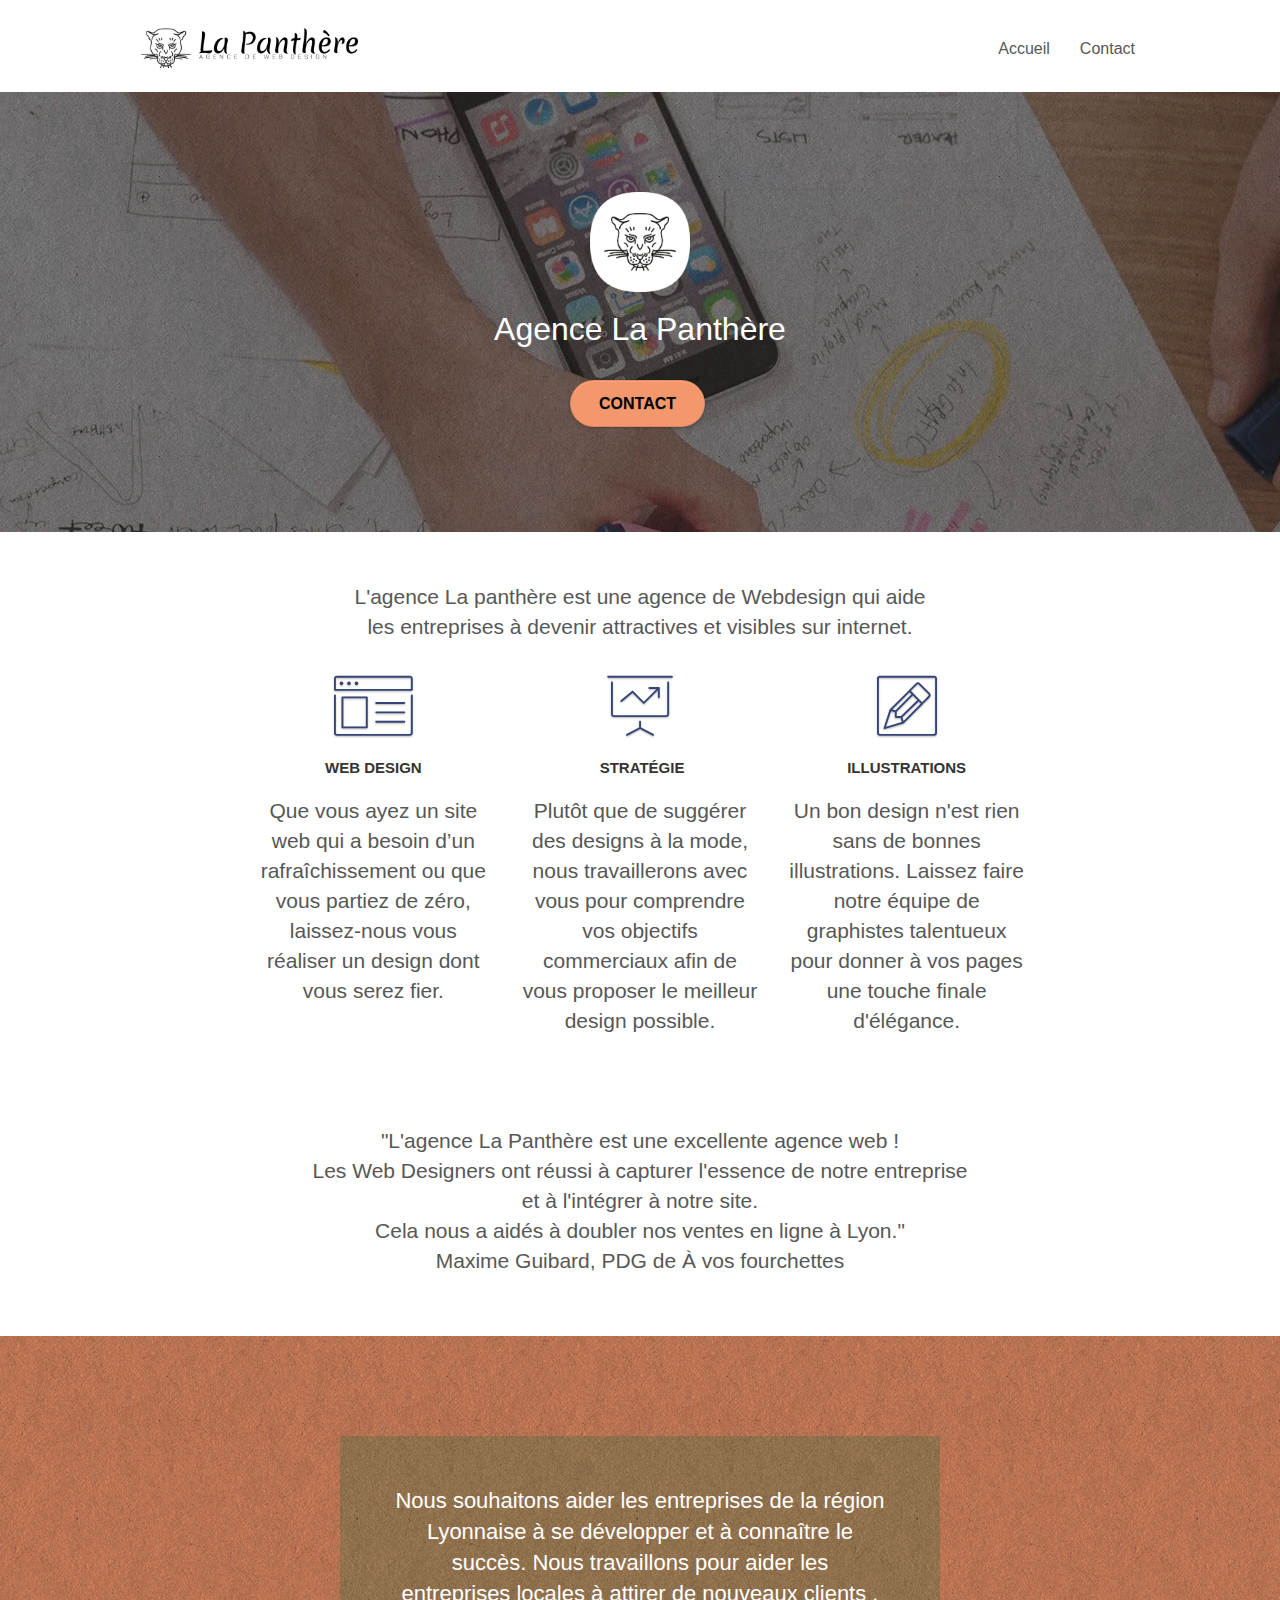
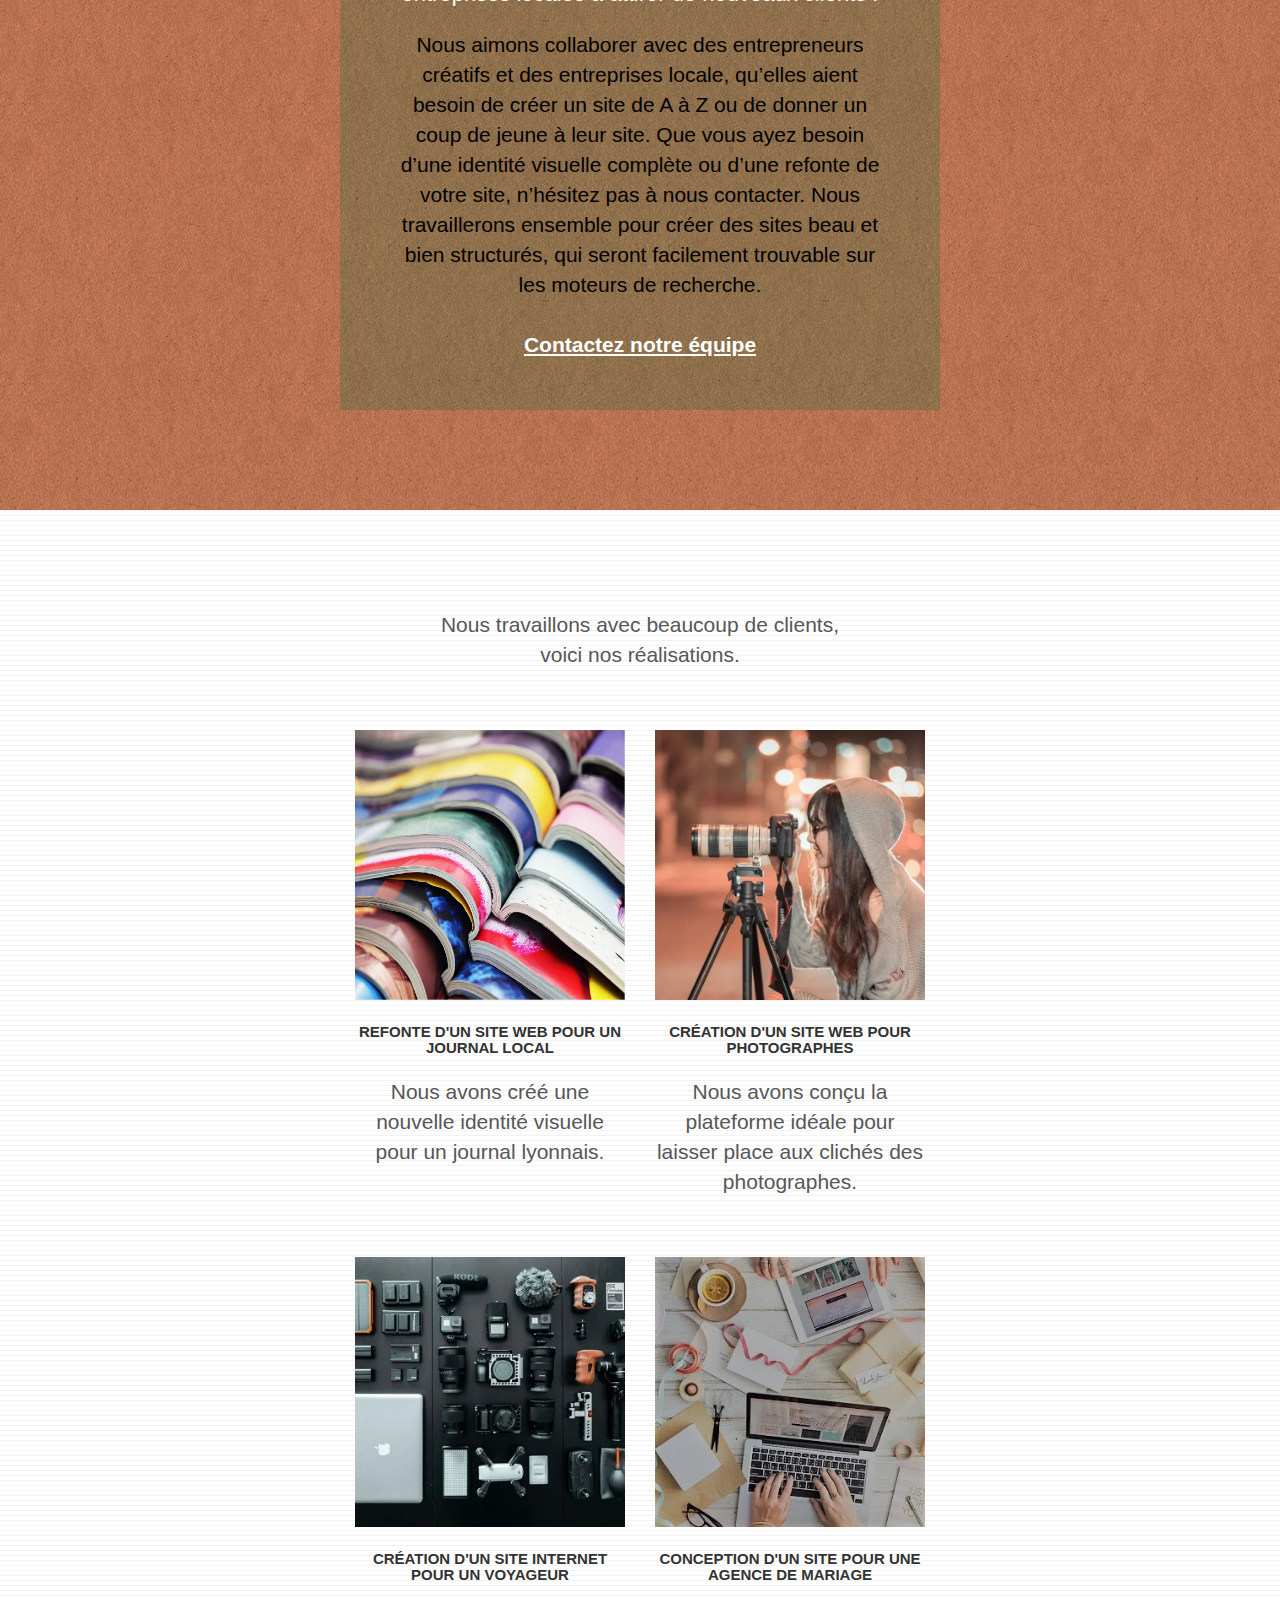
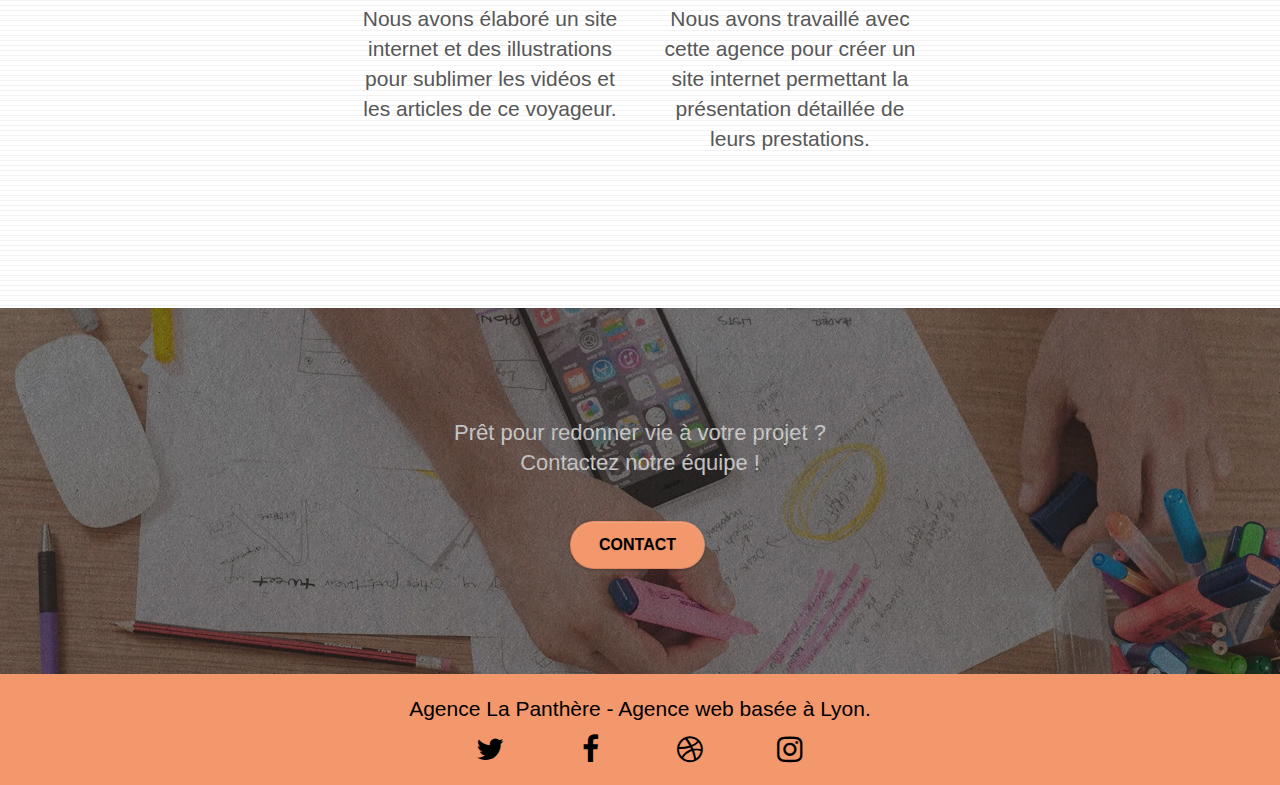
<file: index.html>
<!doctype html>
<html lang="fr">
<head>
    <meta charset="utf-8">
    <meta name="description" content="Agence Webdesign experte en conception de site web et création de contenu, l'Agence La Panthère située à Lyon, s'engage à fournir une visibilitée et un référencement SEO de qualité pour ces clients.">
    <meta name="viewport" content="width=device-width, initial-scale=1.0, viewport-fit=cover">
    <link rel="shortcut icon" type="image/png" href="favicon.jpg">
    
	<link rel="stylesheet" type="text/css" href="./css/bootstrap.css">
	<link rel="stylesheet" type="text/css" href="style.css">
	<link rel="stylesheet" type="text/css" href="./css/font-awesome.css">
	<link rel="stylesheet" type="text/css" href="./css/et-line.css">
	
    
	<script src="./js/jquery-2.1.0.js"></script>
	<script src="./js/bootstrap.js"></script>
	<script src="./js/blocs.js"></script>
	<script src="./js/jquery.touchSwipe.js" defer></script>
	<script src="./js/gmaps.js"></script>

    <title>Agence La Panthère: Agence Webdesign basée à Lyon experte en conception de site web et Création de contenu</title>

    
<!-- Analytics -->
 
<!-- Analytics END -->
    
</head>
<body>
<!-- Principal conteneur -->
<div class="page-container">
    
<!-- bloc-0 -->
<div class="bloc bgc-white l-bloc " id="bloc-0">
	<div class="container bloc-sm">

		<nav class="navbar row">
			<div class="navbar-header">
				<a class="navbar-brand" href="index.html"><img src="img/agence-la-panthere-monochrome.webp" alt="retour vers l'accueil agence la panthere" height="40" /></a>
				<button id="nav-toggle" type="button" class="ui-navbar-toggle navbar-toggle" data-toggle="collapse" data-target=".navbar-1">
					<span class="sr-only">Toggle navigation</span><span class="icon-bar"></span><span class="icon-bar"></span><span class="icon-bar"></span>
				</button>
			</div>
			<div class="collapse navbar-collapse navbar-1 special-dropdown-nav">
				<ul class="site-navigation nav navbar-nav">
					<li>
						<a href="index.html">Accueil</a>
					</li>
					<li>
						<a href="Contact.html">Contact</a>
					</li>
				</ul>
			</div>
		</nav>
	</div>
</div>
<!-- bloc-0 END -->

<!-- bloc-1-presentation -->
<div class="bloc bgc-dark-slate-blue bg-banniere d-bloc bg-t-edge bloc-bg-texture texture-paper b-parallax" id="bloc-1-hero">
	<div class="container bloc-lg">
		<div class="row tight-width-whitespace">
			<div class="col-sm-12">
				<img src="img/logo.webp" class="center-block image-resize-mode" width="100" alt="logo Agence La Panthère" />
				<h1 class="text-center hero-bloc-text tc-white ">
					Agence La Panthère
				</h1>
				<div class="text-center">
					<a href="Contact.html" class="btn btn-lg btn-clean btn-rd cta-hero btn-atomic-tangerine" id="cta-hero">Contact</a>
				</div>
			</div>
		</div>
	</div>
</div>
<!-- bloc-1-presentation END -->

<!-- bloc-2-services -->
<div class="bloc bgc-white l-bloc" id="bloc-2-services">
	<div class="container bloc-md">
		<div class="row">
			<div class="col-sm-12 text-center">
				<p>
					L'agence La panthère est une <strong>agence de Webdesign</strong> qui aide <br>
                    les entreprises à devenir attractives et visibles sur internet.
				</p>
			</div>
		</div>
		<div class="row voffset-lg med-width-whitespace">
			<div class="col-sm-4">
				<div class="text-center">
					<span class="et-icon-browser sm-shadow icon-dark-slate-blue icons icon-lg"></span>
				</div>
				<h3 class="mg-md text-center">
				    <strong>Web design</strong>	
				</h3>
				<p class="text-center ">
					Que vous ayez un <strong>site web</strong> qui a besoin d&rsquo;un rafraîchissement ou que vous partiez de zéro, laissez-nous vous réaliser un design dont vous serez fier.
				</p>
			</div>
			<div class="col-sm-4">
				<div class="text-center">
					<span class="et-icon-presentation sm-shadow icon-dark-slate-blue icons icon-lg"></span>
				</div>
				<h3 class="mg-md text-center">
					&nbsp;Stratégie
				</h3>
				<p class="text-center ">
					Plutôt que de suggérer des designs à la mode, nous travaillerons avec vous pour comprendre vos objectifs commerciaux afin de vous proposer le meilleur design possible.<br>
				</p>
			</div>
			<div class="col-sm-4">
				<div class="text-center">
					<span class="et-icon-edit sm-shadow icon-dark-slate-blue icons icon-lg"></span>
				</div>
				<h3 class="mg-md text-center">
					Illustrations
				</h3>
				<p class="text-center ">
					Un bon design n'est rien sans de bonnes illustrations. Laissez faire notre équipe de graphistes talentueux pour donner à vos pages une touche finale d'élégance.
				</p>
			</div>
		</div>
		<div class="row voffset-lg voffset">
			<div class="col-xs-12 col-md-8 col-md-offset-2 text-center">
				<p>
					"L'agence La Panthère est une excellente <strong>agence web</strong> ! <br> 
					Les <strong>Web Designers</strong> ont réussi à capturer l'essence de notre entreprise <br> 
					et à l'intégrer à notre site. <br>
					Cela nous a aidés à doubler nos ventes en ligne à <strong>Lyon</strong>." <br>
                    Maxime Guibard, PDG de À vos fourchettes
				</p>
			</div>
		</div>
	</div>
</div>
<!-- bloc-2-services END -->

<!-- bloc-3-what-i-do -->
<div class="bloc tc-white bgc-atomic-tangerine bg-presentation d-bloc bloc-bg-texture texture-paper b-parallax" id="bloc-3-what-i-do">
	<div class="container bloc-lg">
		<div class="row tight-width-whitespace black-background">
			<div class="col-sm-12">
				<h2 class="mg-md text-center tc-white">
					Nous souhaitons aider les entreprises de la région Lyonnaise à se développer et à connaître le succès. Nous travaillons pour aider les entreprises locales à attirer de nouveaux clients .<br>
				</h2>
				<p class="text-center white">
					Nous aimons collaborer avec des entrepreneurs créatifs et des entreprises locale, qu’elles aient besoin de créer un site de A à Z ou de donner un coup de jeune à leur site. Que vous ayez besoin d’une identité visuelle complète ou d’une refonte de votre site, n’hésitez pas à nous contacter. Nous travaillerons ensemble pour créer des sites beau et bien structurés, qui seront facilement trouvable sur les moteurs de recherche. <br><br><a class="ltc-white bold-link" href="Contact.html">Contactez notre équipe</a><br>
				</p>
			</div>
		</div>
	</div>
</div>
<!-- bloc-3-what-i-do END -->

<!-- bloc-4-portfolio -->
<div class="bloc bgc-white bg-lines-h2-bg bg-repeat l-bloc" id="bloc-4-portfolio">
	<div class="container bloc-lg">
		<div class="row">
			<div class="col-sm-12 text-center">
				<p>
					Nous travaillons avec beaucoup de clients, <br>
                    voici nos réalisations.
				</p>
			</div>
		</div>
		<div class="row tight-width-whitespace portfolio-row">
			<div class="col-sm-6">
				<a href="#" data-lightbox="img/1.webp" data-gallery-id="gallery-1" data-caption="Refonte d'un site web pour un journal local" data-frame="snapshot-lb"><img src="img/1.webp" alt="À destination des clients du domaine médiatique" class="img-responsive portfolio-thumb" /></a>
				<h3 class="mg-md text-center">
					Refonte d'un <strong>site web</strong> pour un journal local
				</h3>
				<p class="text-center">
					Nous avons créé une nouvelle identité visuelle pour un journal lyonnais.
				</p>
			</div>
			<div class="col-sm-6">
				<a href="#" data-lightbox="img/2.webp" data-gallery-id="gallery-1" data-caption="Création d'un site web pour photographes" data-frame="snapshot-lb"><img src="img/2.webp" class="img-responsive portfolio-thumb" alt="À destination des clients du domaine photographique" /></a>
				<h3 class="mg-md text-center">
					Création d'un <strong>site web</strong> pour photographes
				</h3>
				<p class="text-center">
					Nous avons conçu la plateforme idéale pour laisser place aux clichés des photographes.
				</p>
			</div>
		</div>
		<div class="row tight-width-whitespace portfolio-row">
			<div class="col-sm-6">
				<a href="#" data-lightbox="img/3.webp" data-gallery-id="gallery-1" data-caption="Création d'un site internet pour un voyageur" data-frame="snapshot-lb"><img src="img/3.webp" class="img-responsive portfolio-thumb" alt="À destination des clients du domaine touristique ou en voyage"/></a>
				<h3 class="mg-md text-center">
					<strong>Création d'un site internet</strong> pour un voyageur
				</h3>
				<p class="text-center">
					Nous avons élaboré un <strong>site internet</strong> et des illustrations pour sublimer les vidéos et les articles de ce voyageur.
				</p>
			</div>
			<div class="col-sm-6">
				<a href="#" data-lightbox="img/4.webp" data-gallery-id="gallery-1" data-caption="Conception d'un site pour une agence de mariage" data-frame="snapshot-lb"><img src="img/4.webp" class="img-responsive portfolio-thumb" alt="À destination des clients du domaine cérémonial" /></a>
				<h3 class="mg-md text-center">
					<strong>Conception d'un site</strong> pour une agence de mariage
				</h3>
				<p class="text-center">
					Nous avons travaillé avec cette agence pour créer un <strong>site internet</strong>  permettant la présentation détaillée de leurs prestations.
				</p>
			</div>
		</div>
	</div>
</div>
<!-- bloc-4-portfolio END -->

<!-- bloc-5-cta -->
<div class="bloc bgc-dark-slate-blue bg-banniere d-bloc bloc-bg-texture texture-paper" id="bloc-5-cta">
	<div class="container bloc-lg">
		<div class="row">
			<h2 class="mg-md text-center tc-white">
				Prêt pour redonner vie à votre projet ?<br>Contactez notre équipe !
			</h2>
			<div class="col-sm-12 text-center">
				<a href="Contact.html" class="btn btn-atomic-tangerine btn-clean btn-rd btn-lg cta-hero">Contact</a>
			</div>
		</div>
	</div>
</div>
<!-- bloc-5-cta END -->

<!-- Footer - bloc-8 -->
<div class="bloc bgc-atomic-tangerine d-bloc" id="bloc-8">
	<div class="container bloc-sm">
		<div class="row">
			<div class="col-sm-12">
				<p class="text-center white">
					Agence La Panthère - <strong>Agence web</strong> basée à <strong>Lyon</strong>.<br>
				</p>
				<div class="row row-no-gutters social">
					<div class="col-sm-3">
						<div class="text-center">
							<a class="social" href="https://twitter.com/" aria-label="twitter"><span class="fa fa-twitter icon-md" ></span></a>
						</div>
					</div>
					<div class="col-sm-3">
						<div class="text-center">
							<a class="social" href="https://fr-fr.facebook.com/" aria-label="facebook"><span class="fa fa-facebook icon-md" ></span></a>
						</div>
					</div>
					<div class="col-sm-3">
						<div class="text-center">
							<a class="social" href="https://dribbble.com/" aria-label="dribbble"><span class="fa fa-dribbble icon-md" ></span></a>
						</div>
					</div>
					<div class="col-sm-3">
						<div class="text-center">
							<a class="social" href="https://www.instagram.com/" aria-label="instagram"><span class="fa fa-instagram icon-md" ></span></a>
						</div>
					</div>
				</div>
			</div>
		</div>
	</div>
</div>
<!-- Footer - bloc-8 END -->

</div>
<!-- Principal conteneur END -->
    

</body>
</html>
</file>
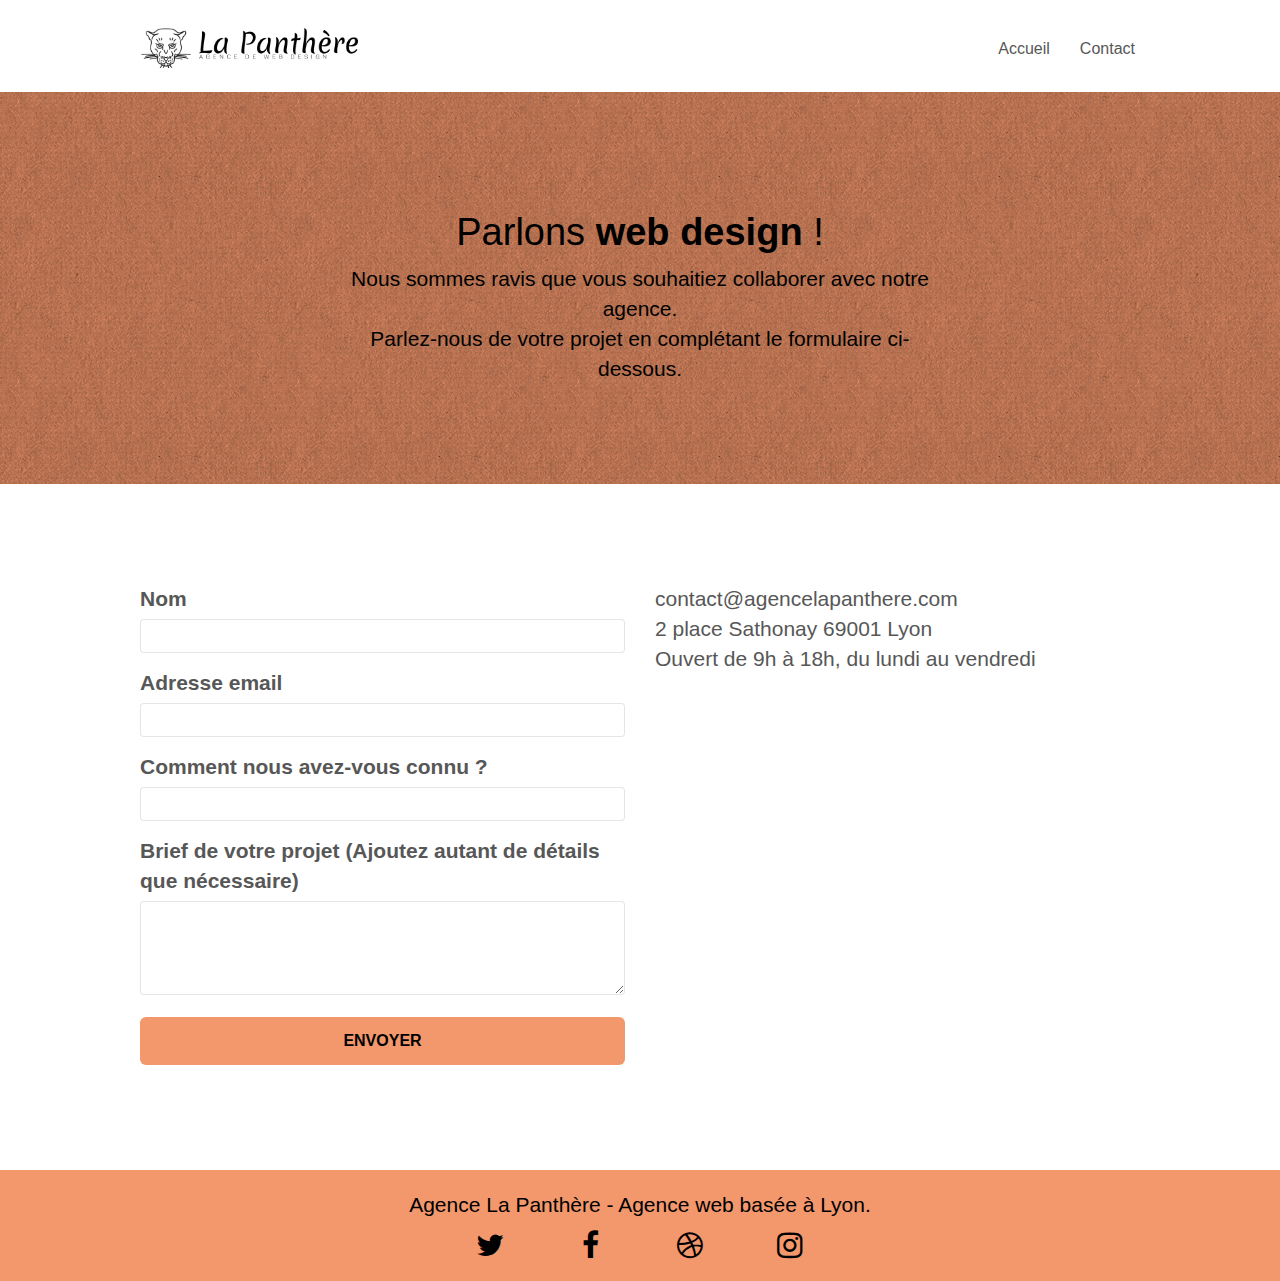
<file: Contact.html>
<!doctype html>
<html lang="fr">
<head>
    <meta charset="utf-8">
    <meta name="description" content="Prenez contact avec nôtre agence Webdesign à Lyon pour vous accompagner dans vôtre création de contenu">
    <meta name="viewport" content="width=device-width, initial-scale=1.0, viewport-fit=cover">
    <link rel="shortcut icon" type="image/png" href="favicon.jpg">
    
	<link rel="stylesheet" type="text/css" href="./css/bootstrap.css">
	<link rel="stylesheet" type="text/css" href="style.css">
	<link rel="stylesheet" type="text/css" href="./css/font-awesome.css">
	<link rel="stylesheet" type="text/css" href="./css/et-line.css">
	
    
	<script src="./js/jquery-2.1.0.js"></script>
	<script src="./js/bootstrap.js"></script>
	<script src="./js/blocs.js"></script>
	<script src="./js/jqBootstrapValidation.js"></script>
	<script src="./js/formHandler.js"></script>
    <title>Agence La Panthère: Contact</title>

    
<!-- Analytics -->
 
<!-- Analytics END -->
    
</head>
<body>
<!-- Principal conteneur -->
<div class="page-container">
    
<!-- bloc-0 -->
<div class="bloc bgc-white l-bloc " id="bloc-0">
	<div class="container bloc-sm">

		<nav class="navbar row">
			<div class="navbar-header">
				<a class="navbar-brand" href="index.html"><img src="img/agence-la-panthere-monochrome.webp" alt="retour vers l'accueil agence la panthere" height="40" /></a>
				<button id="nav-toggle" type="button" class="ui-navbar-toggle navbar-toggle" data-toggle="collapse" data-target=".navbar-1">
					<span class="sr-only">Toggle navigation</span><span class="icon-bar"></span><span class="icon-bar"></span><span class="icon-bar"></span>
				</button>
			</div>
			<div class="collapse navbar-collapse navbar-1 special-dropdown-nav">
				<ul class="site-navigation nav navbar-nav">
					<li>
						<a href="index.html">Accueil</a>
					</li>
					<li>
						<a href="Contact.html">Contact</a>
					</li>
				</ul>
			</div>
		</nav>
	</div>
</div>
<!-- bloc-0 END -->

<!-- bloc-6 -->
<div class="bloc bg-dots-bg bg-repeat bgc-atomic-tangerine d-bloc bloc-bg-texture texture-paper" id="bloc-6">
	<div class="container bloc-lg">
		<div class="row">
			<div class="col-sm-12">
				<h1 class="text-center hero-bloc-text tc-black">
					Parlons <strong>web design</strong> !
				</h1>
				<p class="text-center mg-lg tc-black tight-width-whitespace">
					Nous sommes ravis que vous souhaitiez collaborer avec notre agence.<br>
					Parlez-nous de votre projet en complétant le formulaire ci-dessous.
				</p>
			</div>
		</div>
	</div>
</div>
<!-- bloc-6 END -->

<!-- bloc-7 -->
<div class="bloc bgc-white l-bloc" id="bloc-7">
	<div class="container bloc-lg">
		<div class="row">
			<div class="col-sm-6">
				<form id="form_1"> <!--"Your message has been sent." "Sorry it seems that our mail server is not responding, Sorry for the inconvenience!" -->
					<div class="form-group">
						<label for="name">
							Nom
						</label>
						<input id="name" name="name" class="form-control" required />
					</div>
					<div class="form-group">
						<label for="email">
							Adresse email
						</label>
						<input id="email" name="email" class="form-control" type="email" required />
					</div>
					<div class="form-group">
						<label for="sondage">
							Comment nous avez-vous connu ?
						</label>
						<input id="sondage" name="sondage" class="form-control" type="email" required />
					</div>
					<div class="form-group">
						<label for="message">
							Brief de votre projet (Ajoutez autant de détails que nécessaire)<br>
						</label>
						<textarea id="message" name="message" class="form-control" rows="4" cols="50" required></textarea>
					</div> 
					<button class="bloc-button btn btn-lg btn-block cta-hero btn-atomic-tangerine" type="submit">
						Envoyer
					</button>
				</form>
			</div>
			<div class="col-sm-6">
				<p>
					contact@agencelapanthere.com<br>2 place Sathonay 69001 <strong>Lyon</strong><br>Ouvert de 9h à 18h, du lundi au vendredi<br>
				</p>
			</div>
		</div>
	</div>
</div>
<!-- bloc-7 END -->

<!-- ScrollToTop Button -->
<a class="bloc-button btn btn-d scrollToTop" onclick="scrollToTarget('1')"><span class="fa fa-chevron-up"></span></a>
<!-- ScrollToTop Button END-->


<!-- Footer - bloc-8 -->
<div class="bloc bgc-atomic-tangerine d-bloc" id="bloc-8">
	<div class="container bloc-sm">
		<div class="row">
			<div class="col-sm-12">
				<p class="text-center white">
					Agence La Panthère - <strong>Agence web</strong> basée à <strong>Lyon</strong>.<br>
				</p>
				<div class="row row-no-gutters social">
					<div class="col-sm-3">
						<div class="text-center">
							<a class="social" href="https://twitter.com/" aria-label="twitter"><span class="fa fa-twitter icon-md" ></span></a>
						</div>
					</div>
					<div class="col-sm-3">
						<div class="text-center">
							<a class="social" href="https://fr-fr.facebook.com/" aria-label="facebook"><span class="fa fa-facebook icon-md" ></span></a>
						</div>
					</div>
					<div class="col-sm-3">
						<div class="text-center">
							<a class="social" href="https://dribbble.com/" aria-label="dribbble"><span class="fa fa-dribbble icon-md" ></span></a>
						</div>
					</div>
					<div class="col-sm-3">
						<div class="text-center">
							<a class="social" href="https://www.instagram.com/" aria-label="instagram"><span class="fa fa-instagram icon-md" ></span></a>
						</div>
					</div>
				</div>
			</div>
		</div>
	</div>
</div>
<!-- Footer - bloc-8 END -->

</div>
<!-- Principal conteneur END -->
    

</body>
</html>
</file>
<file: style.css>
body {
    margin: 0;
    padding: 0;
    background: #FFF;
    overflow-x: hidden;
    -webkit-font-smoothing: antialiased;
    -moz-osx-font-smoothing: grayscale;
}

a,
button {
    transition: all .3s ease-in-out;
    outline: none!important;
}

a:hover {
    text-decoration: none;
    cursor: pointer;
}

#page-loading-blocs-notifaction {
    position: fixed;
    top: 0;
    bottom: 0;
    width: 100%;
    z-index: 100000;
    background: #FFFFFF url("img/pageload-spinner.gif") no-repeat center center;
}

.bloc {
    width: 100%;
    clear: both;
    background: 50% 50% no-repeat;
    padding: 0 50px;
    -webkit-background-size: cover;
    -moz-background-size: cover;
    -o-background-size: cover;
    background-size: cover;
    position: relative;
}

.bloc .container {
    padding-left: 0;
    padding-right: 0;
}

.bloc-lg {
    padding: 100px 50px;
}

.bloc-md {
    padding: 50px;
}

.bloc-sm {
    padding: 20px 50px;
}

.bg-center,
.bg-l-edge,
.bg-r-edge,
.bg-t-edge,
.bg-b-edge,
.bg-tl-edge,
.bg-bl-edge,
.bg-tr-edge,
.bg-br-edge,
.bg-repeat {
    -webkit-background-size: auto!important;
    -moz-background-size: auto!important;
    -o-background-size: auto!important;
    background-size: auto!important;
}

.bg-repeat {
    background: repeat;
}

.bg-t-edge {
    background: top no-repeat;
}

.bloc-bg-texture::before {
    content: "";
    background-size: 2px 2px;
    position: absolute;
    top: 0;
    bottom: 0;
    left: 0;
    right: 0;
}

.texture-paper::before {
    background: url("img/texture-paper.webp");
    background-size: 280px 280px;
}

.b-parallax {
    background-attachment: fixed;
}

.d-bloc {
    color: rgba(255, 255, 255, .7);
}

.d-bloc button:hover {
    color: rgba(255, 255, 255, .9);
}

.d-bloc .icon-round,
.d-bloc .icon-square,
.d-bloc .icon-rounded,
.d-bloc .icon-semi-rounded-a,
.d-bloc .icon-semi-rounded-b {
    border-color: rgba(255, 255, 255, .9);
}

.d-bloc .divider-h span {
    border-color: rgba(255, 255, 255, .2);
}

.d-bloc .a-btn,
.d-bloc .navbar a,
.d-bloc .navbar-brand,
.d-bloc a .icon-sm,
.d-bloc a .icon-md,
.d-bloc a .icon-lg,
.d-bloc a .icon-xl,
.d-bloc h1 a,
.d-bloc h2 a,
.d-bloc h3 a,
.d-bloc h4 a,
.d-bloc h5 a,
.d-bloc h6 a,
.d-bloc p a {
    color: black;
}

.d-bloc .a-btn:hover,
.d-bloc .navbar a:hover,
.d-bloc .navbar-brand:hover,
.d-bloc a:hover .icon-sm,
.d-bloc a:hover .icon-md,
.d-bloc a:hover .icon-lg,
.d-bloc a:hover .icon-xl,
.d-bloc h1 a:hover,
.d-bloc h2 a:hover,
.d-bloc h3 a:hover,
.d-bloc h4 a:hover,
.d-bloc h5 a:hover,
.d-bloc h6 a:hover,
.d-bloc p a:hover {
    color: #575353;
}

.d-bloc .navbar-toggle .icon-bar {
    background: rgba(255, 255, 255, 1);
}

.d-bloc .btn-wire,
.d-bloc .btn-wire:hover {
    color: rgba(255, 255, 255, 1);
    border-color: rgba(255, 255, 255, 1);
}

.d-bloc .panel {
    color: rgba(0, 0, 0, .5);
}

.d-bloc .panel button:hover {
    color: rgba(0, 0, 0, .7);
}

.d-bloc .panel icon {
    border-color: rgba(0, 0, 0, .7);
}

.d-bloc .panel .divider-h span {
    border-color: rgba(0, 0, 0, .1);
}

.d-bloc .panel .a-btn {
    color: rgba(0, 0, 0, .6);
}

.d-bloc .panel .a-btn:hover {
    color: rgba(0, 0, 0, 1);
}

.d-bloc .panel .btn-wire,
.d-bloc .panel .btn-wire:hover {
    color: rgba(0, 0, 0, .7);
    border-color: rgba(0, 0, 0, .3);
}

.d-bloc .panel,
.l-bloc {
    color: rgba(0, 0, 0, .5);
}

.d-bloc .panel button:hover,
.l-bloc button:hover {
    color: rgba(0, 0, 0, .7);
}

.l-bloc .icon-round,
.l-bloc .icon-square,
.l-bloc .icon-rounded,
.l-bloc .icon-semi-rounded-a,
.l-bloc .icon-semi-rounded-b {
    border-color: rgba(0, 0, 0, .7);
}

.d-bloc .panel .divider-h span,
.l-bloc .divider-h span {
    border-color: rgba(0, 0, 0, .1);
}

.d-bloc .panel .a-btn,
.l-bloc .a-btn,
.l-bloc .navbar a,
.l-bloc .navbar-brand,
.l-bloc a .icon-sm,
.l-bloc a .icon-md,
.l-bloc a .icon-lg,
.l-bloc a .icon-xl,
.l-bloc h1 a,
.l-bloc h2 a,
.l-bloc h3 a,
.l-bloc h4 a,
.l-bloc h5 a,
.l-bloc h6 a,
.l-bloc p a {
    color: rgba(0, 0, 0, .6);
}

.d-bloc .panel .a-btn:hover,
.l-bloc .a-btn:hover,
.l-bloc .navbar a:hover,
.l-bloc .navbar-brand:hover,
.l-bloc a:hover .icon-sm,
.l-bloc a:hover .icon-md,
.l-bloc a:hover .icon-lg,
.l-bloc a:hover .icon-xl,
.l-bloc h1 a:hover,
.l-bloc h2 a:hover,
.l-bloc h3 a:hover,
.l-bloc h4 a:hover,
.l-bloc h5 a:hover,
.l-bloc h6 a:hover,
.l-bloc p a:hover {
    color: rgba(0, 0, 0, 1);
}

.l-bloc .navbar-toggle .icon-bar {
    color: rgba(0, 0, 0, .6);
}

.d-bloc .panel .btn-wire,
.d-bloc .panel .btn-wire:hover,
.l-bloc .btn-wire,
.l-bloc .btn-wire:hover {
    color: rgba(0, 0, 0, .7);
    border-color: rgba(0, 0, 0, .3);
}

.voffset {
    margin-top: 30px;
}

.voffset-lg {
    margin-top: 80px;
}

.row-no-gutters {
    display: flex;
    justify-content: space-between;
    margin-right: 0;
    margin-left: 0;
}

.row.row-no-gutters > [class^="col-"],
.row.row-no-gutters > [class*=" col-"] {
    padding-right: 0;
    padding-left: 0;
}

#bloc-1-hero h1 {
    font-size: 32px;
}

.navbar {
    margin-bottom: 0;
    z-index: 1;
}

.navbar-brand {
    height: auto;
    padding: 3px 15px;
    font-size: 25px;
    font-weight: normal;
    font-weight: 600;
    line-height: 44px;
}

.navbar-brand img {
    max-height: 200px;
    margin: 0 5px 0 0;
    display: inline;
}

.navbar-brand img[src$=svg] {
    min-width: 100px;
}

.nav-center .navbar-brand img {
    margin: 0;
}

.navbar .nav {
    padding-top: 2px;
    margin-right: -16px;
    float: right;
    z-index: 1;
}

.nav > li {
    float: left;
    margin-top: 4px;
    font-size: 16px;
}

.navbar-nav .open .dropdown-menu > li > a {
    text-align: inherit;
}

.nav > li a:hover,
.nav > li a:focus {
    background: transparent;
}

.navbar-toggle {
    margin: 10px 10px 0 0;
    border: 0px;
}

.navbar-toggle:hover {
    background: transparent!important;
}

.navbar-toggle .icon-bar {
    background-color: rgba(0, 0, 0, .5);
    width: 26px;
}

.nav-invert .navbar .nav {
    float: left;
}

.nav-invert .navbar-header,
.nav-invert .navbar-brand {
    float: right;
    position: relative;
    z-index: 2;
}

@media (min-width: 768px) {
    .site-navigation {
        position: absolute;
        top: 50%;
        right: 20px;
        transform: translate(0, -50%);
        -webkit-transform: translateY(-50%);
    }
    .nav > li .dropdown-menu a,
    .nav > li .dropdown-menu a:hover {
        color: #484848;
    }
    .nav-invert .site-navigation {
        left: 0;
        right: 0;
    }
    .nav-center {
        text-align: center;
    }
    .nav-center .navbar-header {
        width: 100%;
    }
    .nav-center .navbar-header,
    .nav-center .navbar-brand,
    .nav-center .nav > li {
        float: none;
        display: inline-block;
    }
    .nav-center .site-navigation {
        position: relative;
        width: 100%;
        right: 0;
        margin-right: 0px;
        margin-top: 20px;
    }
    .nav-center.mini-nav .navbar-toggle {
        float: none;
        margin: 10px auto 0;
    }
}

.nav > li > .dropdown a {
    background: none!important;
    display: block;
    padding: 14px 15px;
}

nav .caret {
    margin: 0 5px;
}

.dropdown-menu .dropdown-menu {
    top: -8px;
    left: 100%;
}

.dropdown-menu .dropmenu-flow-right {
    top: 100%;
    left: 0;
    margin-left: -1px;
    border-top-left-radius: 0;
    border-top-right-radius: 0;
}

.dropdown-menu .dropdown span {
    border: 4px solid black;
    border-top-color: transparent;
    border-right-color: transparent;
    border-bottom-color: transparent;
    margin: 6px -5px 0 0!important;
    float: right;
}

.mg-md {
    margin-top: 10px;
    margin-bottom: 20px;
}

.mg-lg {
    margin-top: 10px;
    margin-bottom: 40px;
}

.btn {
    margin: 0 5px 5px 0;
}

.btn.pull-right {
    margin: 0 0 5px 5px;
}

.btn-d,
.btn-d:hover,
.btn-d:focus {
    color: #FFF;
    background: rgba(0, 0, 0, .3);
}

button {
    outline: none!important;
}

.btn-rd {
    border-radius: 40px;
}

.btn-clean {
    border: 1px solid rgba(0, 0, 0, .08);
    border-bottom-color: rgba(0, 0, 0, .1);
    text-shadow: 0 1px 0 rgba(0, 0, 1, .1);
    box-shadow: 0 1px 3px rgba(0, 0, 1, .25), inset 0 1px 0 0 rgba(255, 255, 255, .15);
}

.icon-md {
    font-size: 30px!important;
}

.icon-lg {
    font-size: 60px!important;
}

.sm-shadow {
    text-shadow: 0 1px 2px rgba(0, 0, 0, .3);
}

.panel-sq,
.panel-sq .panel-heading,
.panel-sq .panel-footer {
    border-radius: 0;
}

.panel-rd {
    border-radius: 30px;
}

.panel-rd .panel-heading {
    border-radius: 29px 29px 0 0;
}

.panel-rd .panel-footer {
    border-radius: 0 0 29px 29px;
}

.form-control {
    border-color: rgba(0, 0, 0, .1);
    box-shadow: none;
}

.scrollToTop {
    width: 40px;
    height: 40px;
    position: fixed;
    bottom: 20px;
    right: 20px;
    opacity: 0;
    z-index: 500;
    transition: all .3s ease-in-out;
}

.scrollToTop span {
    margin-top: 6px;
}

.showScrollTop {
    font-size: 14px;
    opacity: 1;
}

a[data-lightbox] {
    position: relative;
    display: block;
    text-align: center;
}

a[data-lightbox]:hover::before {
    content: "+";
    font-family: "HelveticaNeue-Light", "Helvetica Neue Light", "Helvetica Neue", Helvetica, Arial;
    font-size: 32px;
    width: 50px;
    height: 50px;
    margin-left: -25px;
    border-radius: 50%;
    background: rgba(0, 0, 0, .6);
    color: #FFF;
    font-weight: 100;
    z-index: 1;
    position: absolute;
    top: 50%;
    transform: translateY(-50%);
    -webkit-transform: translateY(-50%);
}

a[data-lightbox]:hover img {
    opacity: 0.6;
    -webkit-animation-fill-mode: none;
    animation-fill-mode: none;
}

#lightbox-modal {
    display: flex;
    align-items: center;
}

#lightbox-modal .modal-dialog {
    width: 90%;
    max-width: 900px;
    margin: 0 auto 0;
}

#lightbox-modal .modal-dialog img {
    max-height: 90vh;
    margin: 0 auto;
}

.lightbox-caption {
    padding: 20px;
    color: #FFF;
    background: rgba(0, 0, 0, .5);
    position: absolute;
    left: 15px;
    right: 15px;
    bottom: 5px;
}

.close-lightbox {
    color: #FFF;
    font-size: 30px;
    position: absolute;
    top: 20px;
    right: 20px;
    z-index: 20;
    background: rgba(0, 0, 0, .5);
    border: none;
    line-height: 30px;
    padding: 0 9px 5px;
    opacity: 0.3;
}

.close-lightbox:hover,
.next-lightbox:hover,
.prev-lightbox:hover {
    opacity: 1.0;
    color: #FFF;
}

.next-lightbox,
.prev-lightbox {
    font-size: 20px;
    color: rgba(255, 255, 255, .9);
    background: rgba(0, 0, 0, .5);
    transition: all .2s ease-in-out;
    position: absolute;
    top: 45%;
    z-index: 1;
    opacity: 0.4;
}

.next-lightbox {
    padding: 6px 8px 1px 13px;
    right: 25px;
}

.prev-lightbox {
    padding: 6px 13px 1px 10px;
    left: 25px;
}

.snapshot-lb .modal-body {
    padding-bottom: 45px;
}

.snapshot-lb .lightbox-caption {
    padding: 0;
    color: #F3976C!important;
    background: black;
}

h1,
h2,
h3,
h4,
h5,
h6,
p,
label,
.btn,
a {
    font-family: "helvetica";
    font-weight: 400;
    color: #575757!important;
}

.container {
    max-width: 1000px;
}

.hero-bloc-text {
    font-size: 38px;
}

.hero-bloc-text-sub {
    font-size: 36px;
}

.statement-bloc-text {
    line-height: 26px;
    font-style: italic;
    font-size: 1.5em;
    text-align: center;
    font-weight: lighter;
    max-width: 520px;
    margin: auto auto auto auto;
}

p{
    font-size: 1.2em;
}
@media (min-width: 768px) {
    p{
        font-size: 1.5em;
    }
}

label{
    font-size: 1.5em;
    font-weight: bold;
}

p strong{
    font-weight: normal;
}

.tight-width-whitespace {
    max-width: 600px;
    margin: auto auto auto auto;
}

.h1 {
    font-size: 20px;
    font-family: "Open Sans";
}

.cta-hero {
    margin-top: 22px;
    color: #FFFFFF!important;
    text-transform: uppercase;
    padding: 12px 28px 12px 28px;
    font-size: 16px;
    font-weight: 700;
}

.social {
    max-width: 400px;
    margin: auto auto auto auto;
}

h2 {
    font-size: 22px;
    line-height: 1.4em;
}

h3 {
    font-size: 15px;
    text-transform: uppercase;
    font-weight: 700;
    color: #333333!important;
}

.med-width-whitespace {
    max-width: 800px;
    margin: auto auto auto auto;
    box-shadow: 0px 0px 0px #000000;
}

h1 {
    color: #333333!important;
}

h4 {
    color: #333333!important;
}

.icons {
    margin-bottom: 14px;
    margin-top: 24px;
}

.white {
    color: black!important;
}

.portfolio-thumb {
    margin-bottom: 24px;
}

.portfolio-row {
    margin-bottom: 44px;
    margin-top: 50px;
}

.avatar {
    box-shadow: 0px 4px 9px rgba(0, 0, 0, 0.3);
}

.black-background {
    background-color: rgba(165, 147, 99, 0.7);
    padding: 40px 40px 40px 40px;
}

.bold-link {
    font-weight: 900;
    text-decoration: underline!important;
}

.bgc-white {
    background-color: #FFFFFF;
}

.bgc-dark-slate-blue {
    background-color: #364577;
}

.bgc-atomic-tangerine {
    background-color: #F3976C;
}

.tc-white {
    color: #FFFFFF!important;
}

.tc-black {
    color: black!important;
}


.btn-atomic-tangerine {
    background: #F3976C;
    color: black!important;
}

.btn-atomic-tangerine:hover {
    background:  black!important;
    color:  #F3976C!important;
}

.ltc-white {
    color: #FFFFFF!important;
}

.ltc-white:hover {
    color: black!important;
}

.ltc-atomic-tangerine {
    color: #F3976C!important;
}

.ltc-atomic-tangerine:hover {
    color: #c27956!important;
}

.icon-dark-slate-blue {
    color: #364577!important;
    border-color: #364577!important;
}

.bg-dots-bg {
    background-image: url("img/dots-bg.webp");
}

.bg-lines-h2-bg {
    background-image: url("img/lines-h2-bg.webp");
}

.bg-banniere {
    background-image: url("img/agence-la-panthere.webp");
}

.bg-presentation {
    background-image: url("img/image-de-presentation.webp");
}

@media (max-width: 1024px) {
    .bloc {
        padding-left: 20px;
        padding-right: 20px;
    }
    .bloc.full-width-bloc,
    .bloc-tile-2.full-width-bloc .container,
    .bloc-tile-3.full-width-bloc .container,
    .bloc-tile-4.full-width-bloc .container {
        padding-left: 0;
        padding-right: 0;
    }
}

@media (max-width: 992px) and (min-width: 768px) {
    .navbar .nav {
        max-width: 80%
    }
    .nav-center.navbar .nav {
        max-width: 100%
    }
}

@media only screen and (min-width: 768px) and (max-width: 1024px) and (orientation: landscape) {
    .b-parallax {
        background-attachment: scroll;
    }
}

@media only screen and (min-width: 1024px) and (max-width: 1366px) and (-webkit-min-device-pixel-ratio: 1.5) {
    .b-parallax {
        background-attachment: scroll;
    }
}

@media (max-width: 991px) {
    .container {
        width: 100%;
    }
    .b-parallax {
        background-attachment: scroll;
    }
    .page-container,
    #hero-bloc {
        overflow-x: hidden;
        position: relative;
    }
    .bloc-group,
    .bloc-group .bloc {
        display: block;
        width: 100%;
    }
    .bloc-fill-screen .fill-bloc-top-edge,
    .bloc-fill-screen .fill-bloc-bottom-edge {
        padding: 0 20px;
    }
}

@media (max-width: 767px) {
    .page-container {
        overflow-x: hidden;
        position: relative;
    }
    h1,
    h2,
    h3,
    h4,
    h5,
    h6,
    p,
    #disqus_thread {
        padding-left: 10px!important;
        padding-right: 10px!important;
    }
    .b-parallax {
        background-attachment: scroll;
    }
    .navbar .nav {
        padding-top: 0;
        border-top: 1px solid rgba(0, 0, 0, .2);
        float: none!important;
    }
    .navbar.row {
        margin-left: 0;
        margin-right: 0;
    }
    .site-navigation {
        position: inherit;
        transform: none;
        -webkit-transform: none;
        -ms-transform: none;
    }
    .nav > li {
        margin-top: 0;
        border-bottom: 1px solid rgba(0, 0, 0, .1);
        background: rgba(0, 0, 0, .05);
        text-align: left;
        padding-left: 15px;
        width: 100%;
    }
    .nav > li:hover {
        background: rgba(0, 0, 0, .08);
    }
    .dropdown .dropdown a .caret {
        float: none;
        margin: 5px 0 0 10px!important;
        border: 4px solid black;
        border-bottom-color: transparent;
        border-right-color: transparent;
        border-left-color: transparent;
    }
    #hero-bloc .navbar .nav {
        background: rgba(0, 0, 0, .8);
    }
    #hero-bloc .navbar .nav a {
        color: rgba(255, 255, 255, .6);
    }
    .hero {
        padding: 50px 0;
    }
    .hero-nav {
        left: -1px;
        right: -1px;
    }
    .navbar-collapse {
        padding: 0;
        overflow-x: hidden;
        -webkit-box-shadow: none;
        box-shadow: none;
    }
    .navbar-brand img {
        max-height: 40px;
        width: auto;
    }
    .nav-invert .navbar-header {
        float: none;
        width: 100%;
    }
    .nav-invert .navbar-toggle {
        float: left;
        margin-left: 10px;
    }
    .bloc {
        padding-left: 0;
        padding-right: 0;
    }
    .bloc-xxl,
    .bloc-xl,
    .bloc-lg {
        padding: 40px 0;
    }
    .bloc-sm,
    .bloc-md {
        padding-left: 0;
        padding-right: 0;
    }
    .bloc-tile-2 .container,
    .bloc-tile-3 .container,
    .bloc-tile-4 .container,
    .bloc-fill-screen .fill-bloc-top-edge,
    .bloc-fill-screen .fill-bloc-bottom-edge {
        padding-left: 0;
        padding-right: 0;
    }
    .a-block {
        padding: 0 10px;
    }
    .btn-dwn {
        display: none;
    }
    .voffset {
        margin-top: 5px;
    }
    .voffset-md {
        margin-top: 20px;
    }
    .voffset-lg {
        margin-top: 30px;
    }
    form {
        padding: 5px;
    }
    .close-lightbox {
        display: inline-block;
    }
    .blocsapp-device-iphone5 {
        background-size: 216px 425px;
        padding-top: 60px;
        width: 216px;
        height: 425px;
    }
    .blocsapp-device-iphone5 img {
        width: 180px;
        height: 320px;
    }
}

@media (max-width: 400px) {
    .bloc {
        padding-left: 0;
        padding-right: 0;
    }
}

@media (max-width: 767px) {
    .bloc-mob-center-text {
        text-align: center;
    }
}
</file>
<file: css/et-line.css>
@font-face {
    font-family: et-line;
    src: url(../fonts/et-line.eot);
    src: url(../fonts/et-line.eot?#iefix) format('embedded-opentype'), url(../fonts/et-line.woff) format('woff'), url(../fonts/et-line.ttf) format('truetype'), url(../fonts/et-line.svg#et-line) format('svg');
    font-weight: 400;
    font-style: normal
}

.et-icon-adjustments,
.et-icon-alarmclock,
.et-icon-anchor,
.et-icon-aperture,
.et-icon-attachment,
.et-icon-bargraph,
.et-icon-basket,
.et-icon-beaker,
.et-icon-bike,
.et-icon-book-open,
.et-icon-briefcase,
.et-icon-browser,
.et-icon-calendar,
.et-icon-camera,
.et-icon-caution,
.et-icon-chat,
.et-icon-circle-compass,
.et-icon-clipboard,
.et-icon-clock,
.et-icon-cloud,
.et-icon-compass,
.et-icon-desktop,
.et-icon-dial,
.et-icon-document,
.et-icon-documents,
.et-icon-download,
.et-icon-dribbble,
.et-icon-edit,
.et-icon-envelope,
.et-icon-expand,
.et-icon-facebook,
.et-icon-flag,
.et-icon-focus,
.et-icon-gears,
.et-icon-genius,
.et-icon-gift,
.et-icon-global,
.et-icon-globe,
.et-icon-googleplus,
.et-icon-grid,
.et-icon-happy,
.et-icon-hazardous,
.et-icon-heart,
.et-icon-hotairballoon,
.et-icon-hourglass,
.et-icon-key,
.et-icon-laptop,
.et-icon-layers,
.et-icon-lifesaver,
.et-icon-lightbulb,
.et-icon-linegraph,
.et-icon-linkedin,
.et-icon-lock,
.et-icon-magnifying-glass,
.et-icon-map,
.et-icon-map-pin,
.et-icon-megaphone,
.et-icon-mic,
.et-icon-mobile,
.et-icon-newspaper,
.et-icon-notebook,
.et-icon-paintbrush,
.et-icon-paperclip,
.et-icon-pencil,
.et-icon-phone,
.et-icon-picture,
.et-icon-pictures,
.et-icon-piechart,
.et-icon-presentation,
.et-icon-pricetags,
.et-icon-printer,
.et-icon-profile-female,
.et-icon-profile-male,
.et-icon-puzzle,
.et-icon-quote,
.et-icon-recycle,
.et-icon-refresh,
.et-icon-ribbon,
.et-icon-rss,
.et-icon-sad,
.et-icon-scissors,
.et-icon-scope,
.et-icon-search,
.et-icon-shield,
.et-icon-speedometer,
.et-icon-strategy,
.et-icon-streetsign,
.et-icon-tablet,
.et-icon-target,
.et-icon-telescope,
.et-icon-toolbox,
.et-icon-tools,
.et-icon-tools-2,
.et-icon-trophy,
.et-icon-tumblr,
.et-icon-twitter,
.et-icon-upload,
.et-icon-video,
.et-icon-wallet,
.et-icon-wine {
    font-family: et-line;
    speak: none;
    font-style: normal;
    font-weight: 400;
    font-variant: normal;
    text-transform: none;
    line-height: 1;
    -webkit-font-smoothing: antialiased;
    -moz-osx-font-smoothing: grayscale;
    display: inline-block
}

.et-icon-mobile:before {
    content: "\e000"
}

.et-icon-laptop:before {
    content: "\e001"
}

.et-icon-desktop:before {
    content: "\e002"
}

.et-icon-tablet:before {
    content: "\e003"
}

.et-icon-phone:before {
    content: "\e004"
}

.et-icon-document:before {
    content: "\e005"
}

.et-icon-documents:before {
    content: "\e006"
}

.et-icon-search:before {
    content: "\e007"
}

.et-icon-clipboard:before {
    content: "\e008"
}

.et-icon-newspaper:before {
    content: "\e009"
}

.et-icon-notebook:before {
    content: "\e00a"
}

.et-icon-book-open:before {
    content: "\e00b"
}

.et-icon-browser:before {
    content: "\e00c"
}

.et-icon-calendar:before {
    content: "\e00d"
}

.et-icon-presentation:before {
    content: "\e00e"
}

.et-icon-picture:before {
    content: "\e00f"
}

.et-icon-pictures:before {
    content: "\e010"
}

.et-icon-video:before {
    content: "\e011"
}

.et-icon-camera:before {
    content: "\e012"
}

.et-icon-printer:before {
    content: "\e013"
}

.et-icon-toolbox:before {
    content: "\e014"
}

.et-icon-briefcase:before {
    content: "\e015"
}

.et-icon-wallet:before {
    content: "\e016"
}

.et-icon-gift:before {
    content: "\e017"
}

.et-icon-bargraph:before {
    content: "\e018"
}

.et-icon-grid:before {
    content: "\e019"
}

.et-icon-expand:before {
    content: "\e01a"
}

.et-icon-focus:before {
    content: "\e01b"
}

.et-icon-edit:before {
    content: "\e01c"
}

.et-icon-adjustments:before {
    content: "\e01d"
}

.et-icon-ribbon:before {
    content: "\e01e"
}

.et-icon-hourglass:before {
    content: "\e01f"
}

.et-icon-lock:before {
    content: "\e020"
}

.et-icon-megaphone:before {
    content: "\e021"
}

.et-icon-shield:before {
    content: "\e022"
}

.et-icon-trophy:before {
    content: "\e023"
}

.et-icon-flag:before {
    content: "\e024"
}

.et-icon-map:before {
    content: "\e025"
}

.et-icon-puzzle:before {
    content: "\e026"
}

.et-icon-basket:before {
    content: "\e027"
}

.et-icon-envelope:before {
    content: "\e028"
}

.et-icon-streetsign:before {
    content: "\e029"
}

.et-icon-telescope:before {
    content: "\e02a"
}

.et-icon-gears:before {
    content: "\e02b"
}

.et-icon-key:before {
    content: "\e02c"
}

.et-icon-paperclip:before {
    content: "\e02d"
}

.et-icon-attachment:before {
    content: "\e02e"
}

.et-icon-pricetags:before {
    content: "\e02f"
}

.et-icon-lightbulb:before {
    content: "\e030"
}

.et-icon-layers:before {
    content: "\e031"
}

.et-icon-pencil:before {
    content: "\e032"
}

.et-icon-tools:before {
    content: "\e033"
}

.et-icon-tools-2:before {
    content: "\e034"
}

.et-icon-scissors:before {
    content: "\e035"
}

.et-icon-paintbrush:before {
    content: "\e036"
}

.et-icon-magnifying-glass:before {
    content: "\e037"
}

.et-icon-circle-compass:before {
    content: "\e038"
}

.et-icon-linegraph:before {
    content: "\e039"
}

.et-icon-mic:before {
    content: "\e03a"
}

.et-icon-strategy:before {
    content: "\e03b"
}

.et-icon-beaker:before {
    content: "\e03c"
}

.et-icon-caution:before {
    content: "\e03d"
}

.et-icon-recycle:before {
    content: "\e03e"
}

.et-icon-anchor:before {
    content: "\e03f"
}

.et-icon-profile-male:before {
    content: "\e040"
}

.et-icon-profile-female:before {
    content: "\e041"
}

.et-icon-bike:before {
    content: "\e042"
}

.et-icon-wine:before {
    content: "\e043"
}

.et-icon-hotairballoon:before {
    content: "\e044"
}

.et-icon-globe:before {
    content: "\e045"
}

.et-icon-genius:before {
    content: "\e046"
}

.et-icon-map-pin:before {
    content: "\e047"
}

.et-icon-dial:before {
    content: "\e048"
}

.et-icon-chat:before {
    content: "\e049"
}

.et-icon-heart:before {
    content: "\e04a"
}

.et-icon-cloud:before {
    content: "\e04b"
}

.et-icon-upload:before {
    content: "\e04c"
}

.et-icon-download:before {
    content: "\e04d"
}

.et-icon-target:before {
    content: "\e04e"
}

.et-icon-hazardous:before {
    content: "\e04f"
}

.et-icon-piechart:before {
    content: "\e050"
}

.et-icon-speedometer:before {
    content: "\e051"
}

.et-icon-global:before {
    content: "\e052"
}

.et-icon-compass:before {
    content: "\e053"
}

.et-icon-lifesaver:before {
    content: "\e054"
}

.et-icon-clock:before {
    content: "\e055"
}

.et-icon-aperture:before {
    content: "\e056"
}

.et-icon-quote:before {
    content: "\e057"
}

.et-icon-scope:before {
    content: "\e058"
}

.et-icon-alarmclock:before {
    content: "\e059"
}

.et-icon-refresh:before {
    content: "\e05a"
}

.et-icon-happy:before {
    content: "\e05b"
}

.et-icon-sad:before {
    content: "\e05c"
}

.et-icon-facebook:before {
    content: "\e05d"
}

.et-icon-twitter:before {
    content: "\e05e"
}

.et-icon-googleplus:before {
    content: "\e05f"
}

.et-icon-rss:before {
    content: "\e060"
}

.et-icon-tumblr:before {
    content: "\e061"
}

.et-icon-linkedin:before {
    content: "\e062"
}

.et-icon-dribbble:before {
    content: "\e063"
}
</file>
